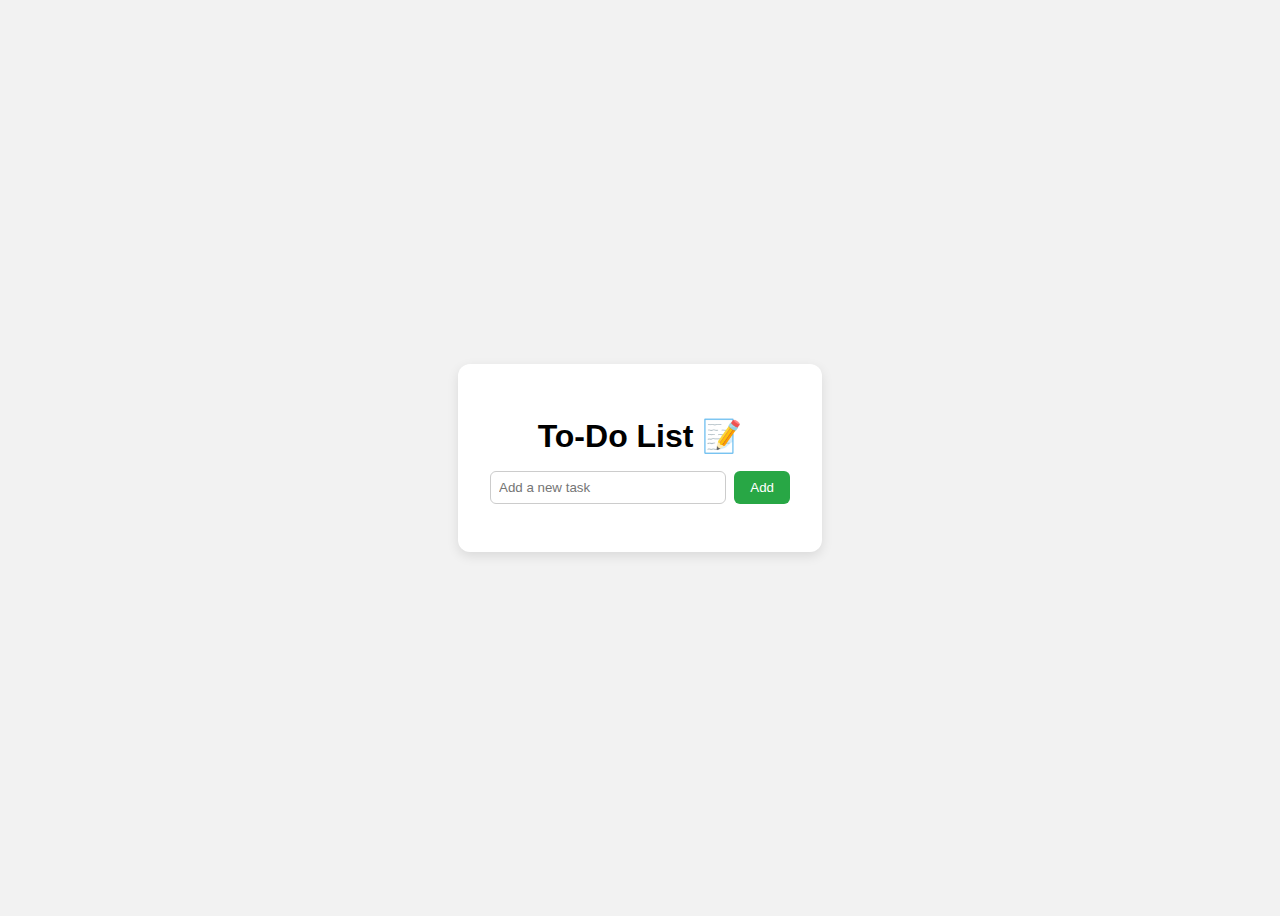
<file: index.html>
<!DOCTYPE html>
<html lang="en">
<head>
  <meta charset="UTF-8" />
  <meta name="viewport" content="width=device-width, initial-scale=1.0"/>
  <title>To-Do App</title>
  <link rel="stylesheet" href="style.css"/>
</head>
<body>
  <div class="container">
    <h1>To-Do List 📝</h1>
    <div class="input-container">
      <input type="text" id="taskInput" placeholder="Add a new task" />
      <button onclick="addTask()">Add</button>
    </div>
    <ul id="taskList"></ul>
  </div>

  <script src="script.js"></script>
</body>
</html>
</file>
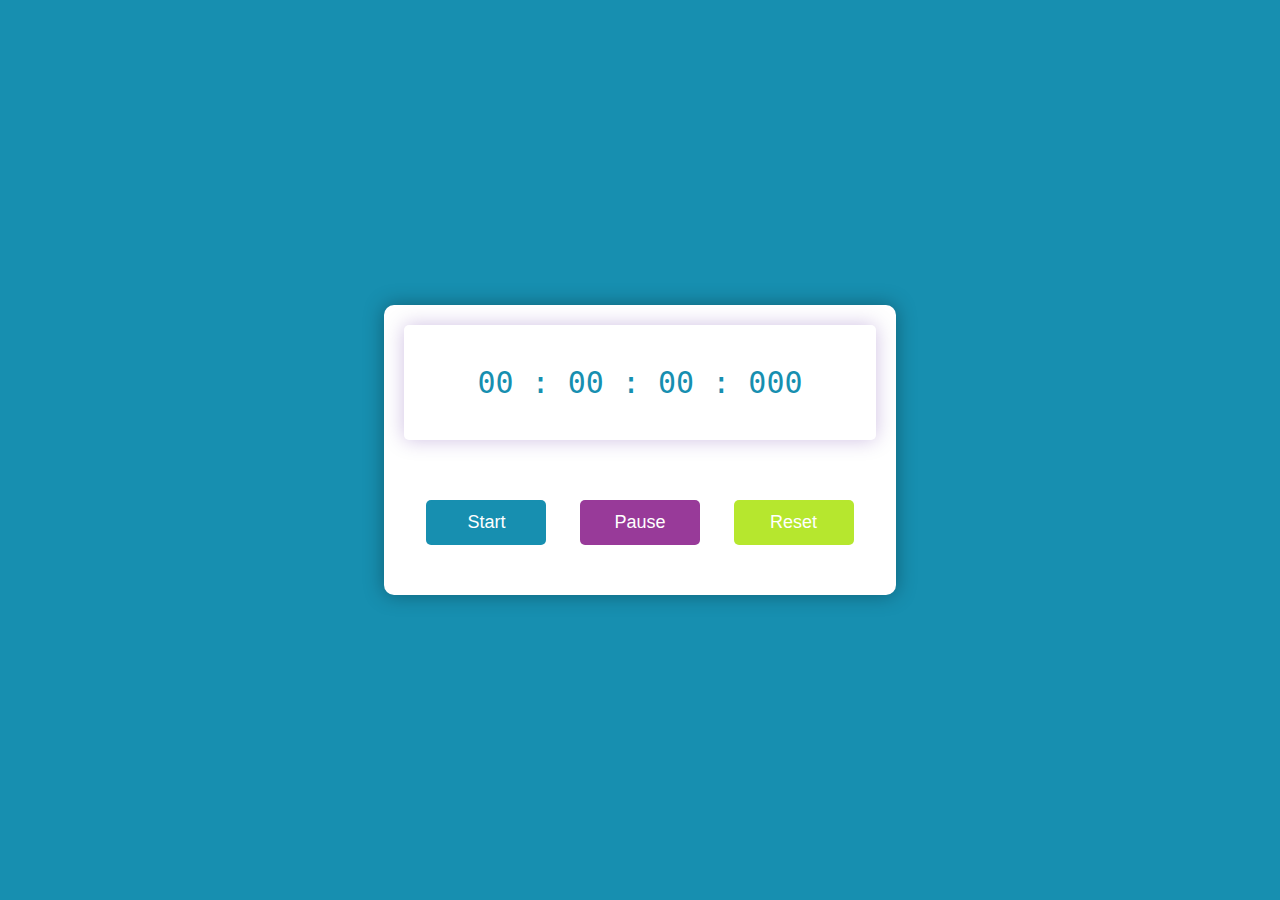
<file: index2.html>
<!DOCTYPE html>
<html lang="en">
<head>
    <meta charset="UTF-8">
    <meta http-equiv="X-UA-Compatible" content="IE=edge">
    <meta name="viewport" content="width=device-width, initial-scale=1.0">
    <title>Stopwatch</title>
    <link rel="stylesheet" href="style2.css">
</head>
<body>
    <div class="container">
        <div class="timer-display">
            00 : 00 : 00 : 000
        </div>
        <div class="buttons">
            <button id="start-timer">Start</button>
            <button id="pause-timer">Pause</button>
            <button id="reset-timer">Reset</button>
        </div>
    </div>

    <script src="script2.js"></script>
</body>
</html>
</file>
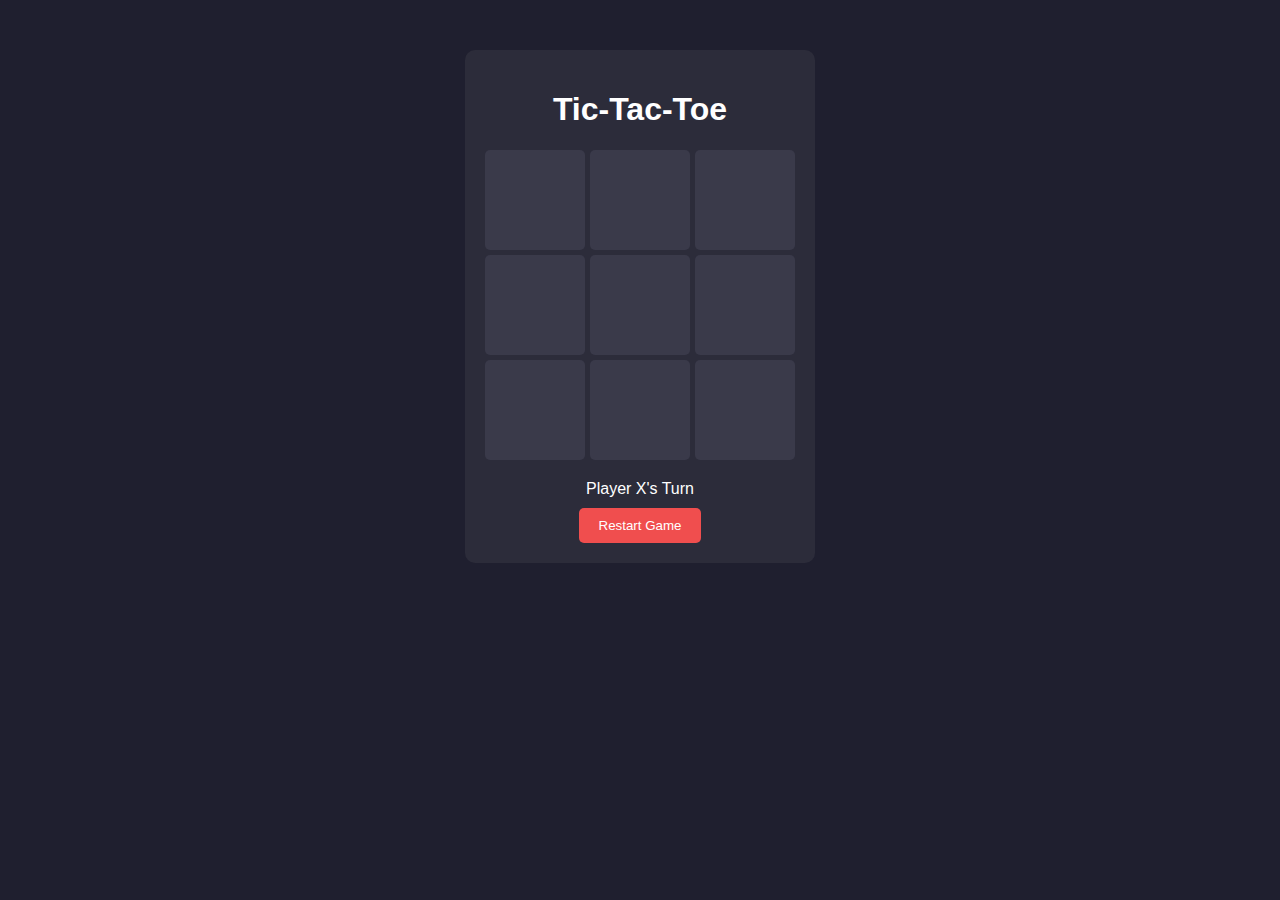
<file: index3.html>
<!DOCTYPE html>
<html lang="en">
<head>
  <meta charset="UTF-8">
  <title>Tic-Tac-Toe</title>
  <link rel="stylesheet" href="style3.css">
</head>
<body>
  <div class="game-container">
    <h1>Tic-Tac-Toe</h1>
    <div class="board" id="board"></div>
    <p id="status">Player X's Turn</p>
    <button id="resetBtn">Restart Game</button>
  </div>
  <script src="script3.js"></script>
</body>
</html>
</file>
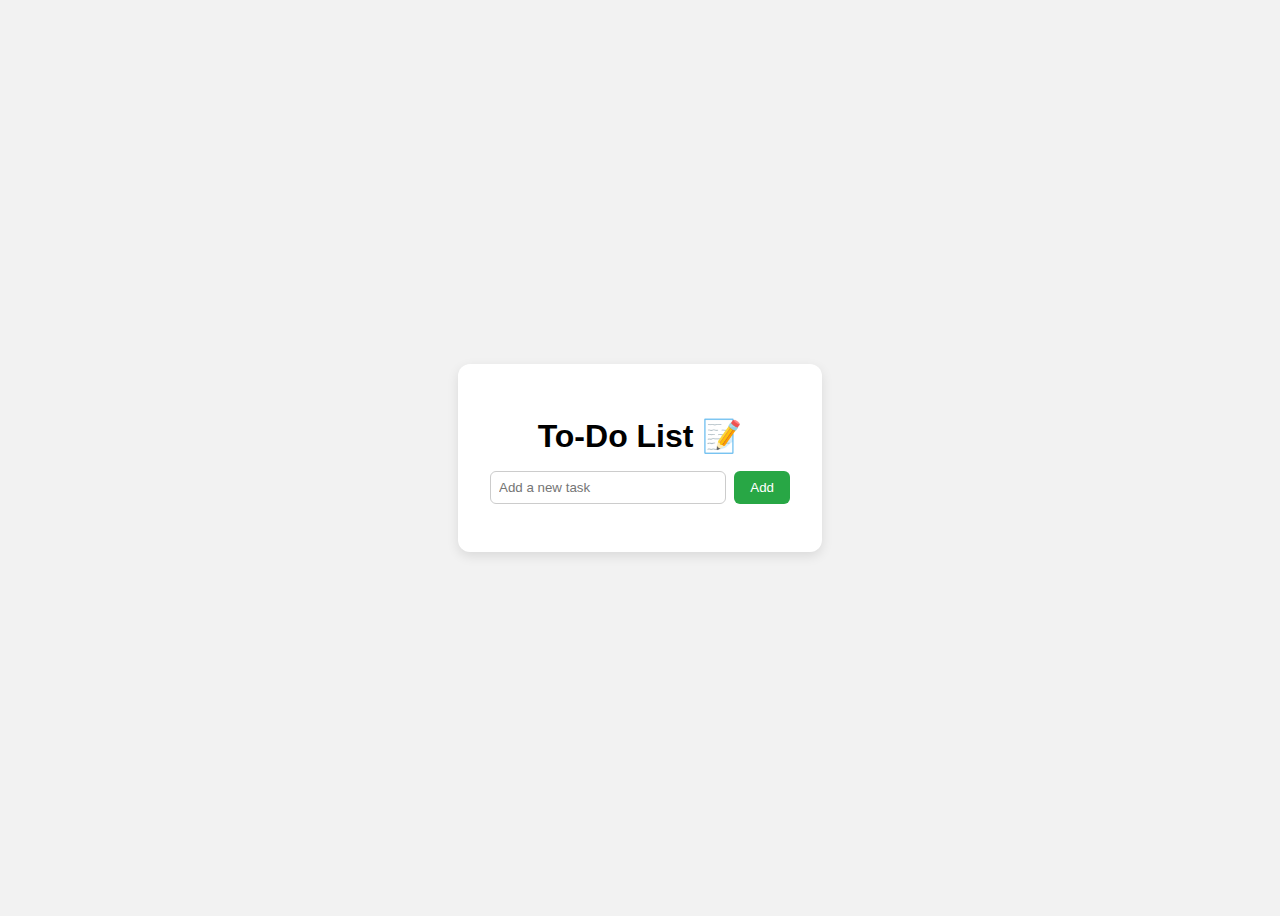
<file: index4.html>
<!DOCTYPE html>
<html lang="en">
<head>
  <meta charset="UTF-8" />
  <meta name="viewport" content="width=device-width, initial-scale=1.0"/>
  <title>To-Do App</title>
  <link rel="stylesheet" href="style4.css"/>
</head>
<body>
  <div class="container">
    <h1>To-Do List 📝</h1>
    <div class="input-container">
      <input type="text" id="taskInput" placeholder="Add a new task" />
      <button onclick="addTask()">Add</button>
    </div>
    <ul id="taskList"></ul>
  </div>

  <script src="script4.js"></script>
</body>
</html>
</file>
<file: style.css>
body {
  font-family: Arial, sans-serif;
  background-color: #f2f2f2;
  display: flex;
  justify-content: center;
  align-items: center;
  height: 100vh;
}

.container {
  background: white;
  padding: 2rem;
  border-radius: 12px;
  box-shadow: 0 4px 12px rgba(0, 0, 0, 0.1);
  width: 300px;
}

h1 {
  text-align: center;
  margin-bottom: 1rem;
}

.input-container {
  display: flex;
  gap: 0.5rem;
  margin-bottom: 1rem;
}

input {
  flex: 1;
  padding: 0.5rem;
  border-radius: 6px;
  border: 1px solid #ccc;
}

button {
  padding: 0.5rem 1rem;
  background-color: #28a745;
  color: white;
  border: none;
  border-radius: 6px;
  cursor: pointer;
}

button:hover {
  background-color: #218838;
}

ul {
  list-style: none;
  padding: 0;
}

li {
  background: #f9f9f9;
  margin: 0.5rem 0;
  padding: 0.5rem;
  border-radius: 6px;
  display: flex;
  justify-content: space-between;
  align-items: center;
}

li.done {
  text-decoration: line-through;
  color: gray;
}

li button {
  background: #dc3545;
  border: none;
  color: white;
  padding: 0.3rem 0.6rem;
  border-radius: 4px;
  cursor: pointer;
}

li button:hover {
  background: #c82333;
}
</file>
<file: style2.css>
*,
*:before,
*:after {
    padding: 0;
    margin: 0;
    box-sizing: border-box;
}

body {
    background:  #178fb0;
}

.container {
    background-color: #fff;
    width: 40%;
    min-width: 500px;
    position: absolute;
    transform: translate(-50%, -50%);
    top: 50%;
    left: 50%;
    padding: 20px 0;
    padding-bottom: 50px;
    border-radius: 10px;
    box-shadow: 0 0 20px rgba(0, 0, 0, 0.338);
}

.timer-display {
    position: relative;
    width: 92%;
    background: #fff;
    left: 4%;
    font-family: 'Roboto mono', monospace;
    color:   #178fb0;
    font-size: 30px;
    padding: 40px;
    display: flex;
    align-items: center;
    justify-content: space-around;
    border-radius: 5px;
    box-shadow: 0 0 20px rgba(65, 5, 145, 0.25);
}

.buttons {
    width: 90%;
    margin: 60px auto 0 auto;
    display: flex;
    justify-content: space-around;
}

.buttons button {
    width: 120px;
    height: 45px;
    background-color: #178fb0;
    color: #fff;
    border: none;
    font-family: 'Poppins', sans-serif;
    font-size: 18px;
    border-radius: 5px;
    cursor: pointer;
    outline: none;
}

.buttons button:nth-last-child(2) {
    background-color: #983a99;
}

.buttons button:nth-last-child(1) {
    background-color: #b6e72e;
}

.buttons button:hover {
    box-shadow: 0 0 20px rgba(0, 0, 0, 0.25);
}
</file>
<file: style3.css>
body {
  font-family: Arial, sans-serif;
  background-color: #1f1f2f;
  color: white;
  text-align: center;
  margin-top: 50px;
}

.game-container {
  display: inline-block;
  padding: 20px;
  border-radius: 10px;
  background-color: #2c2c3a;
}

.board {
  display: grid;
  grid-template-columns: repeat(3, 100px);
  gap: 5px;
  margin: 20px auto;
}

.cell {
  width: 100px;
  height: 100px;
  background-color: #3a3a4a;
  font-size: 2em;
  display: flex;
  justify-content: center;
  align-items: center;
  cursor: pointer;
  border-radius: 5px;
}

.cell:hover {
  background-color: #505061;
}

#status {
  margin: 10px 0;
}

button {
  padding: 10px 20px;
  background-color: #f04e4e;
  color: white;
  border: none;
  border-radius: 5px;
  cursor: pointer;
}
</file>
<file: style4.css>
body {
  font-family: Arial, sans-serif;
  background-color: #f2f2f2;
  display: flex;
  justify-content: center;
  align-items: center;
  height: 100vh;
}

.container {
  background: white;
  padding: 2rem;
  border-radius: 12px;
  box-shadow: 0 4px 12px rgba(0, 0, 0, 0.1);
  width: 300px;
}

h1 {
  text-align: center;
  margin-bottom: 1rem;
}

.input-container {
  display: flex;
  gap: 0.5rem;
  margin-bottom: 1rem;
}

input {
  flex: 1;
  padding: 0.5rem;
  border-radius: 6px;
  border: 1px solid #ccc;
}

button {
  padding: 0.5rem 1rem;
  background-color: #28a745;
  color: white;
  border: none;
  border-radius: 6px;
  cursor: pointer;
}

button:hover {
  background-color: #218838;
}

ul {
  list-style: none;
  padding: 0;
}

li {
  background: #f9f9f9;
  margin: 0.5rem 0;
  padding: 0.5rem;
  border-radius: 6px;
  display: flex;
  justify-content: space-between;
  align-items: center;
}

li.done {
  text-decoration: line-through;
  color: gray;
}

li button {
  background: #dc3545;
  border: none;
  color: white;
  padding: 0.3rem 0.6rem;
  border-radius: 4px;
  cursor: pointer;
}

li button:hover {
  background: #c82333;
}
</file>
